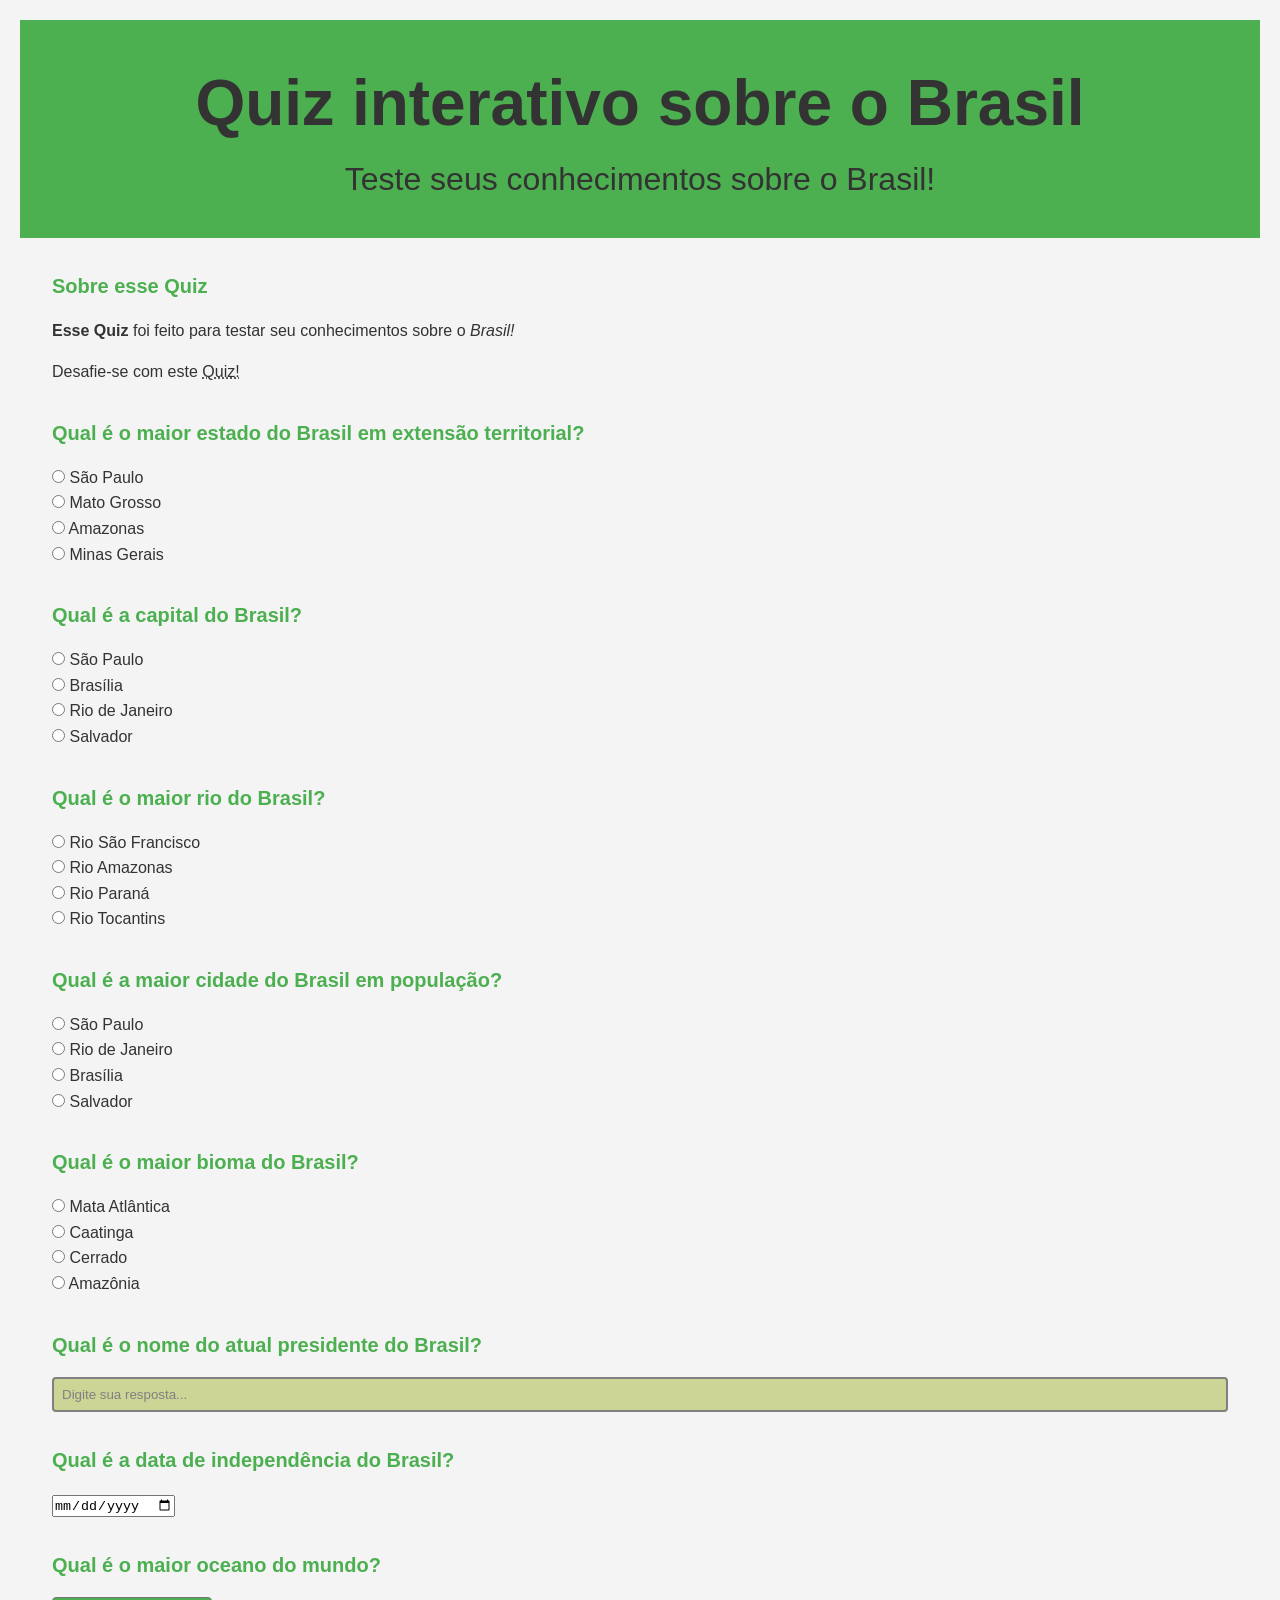
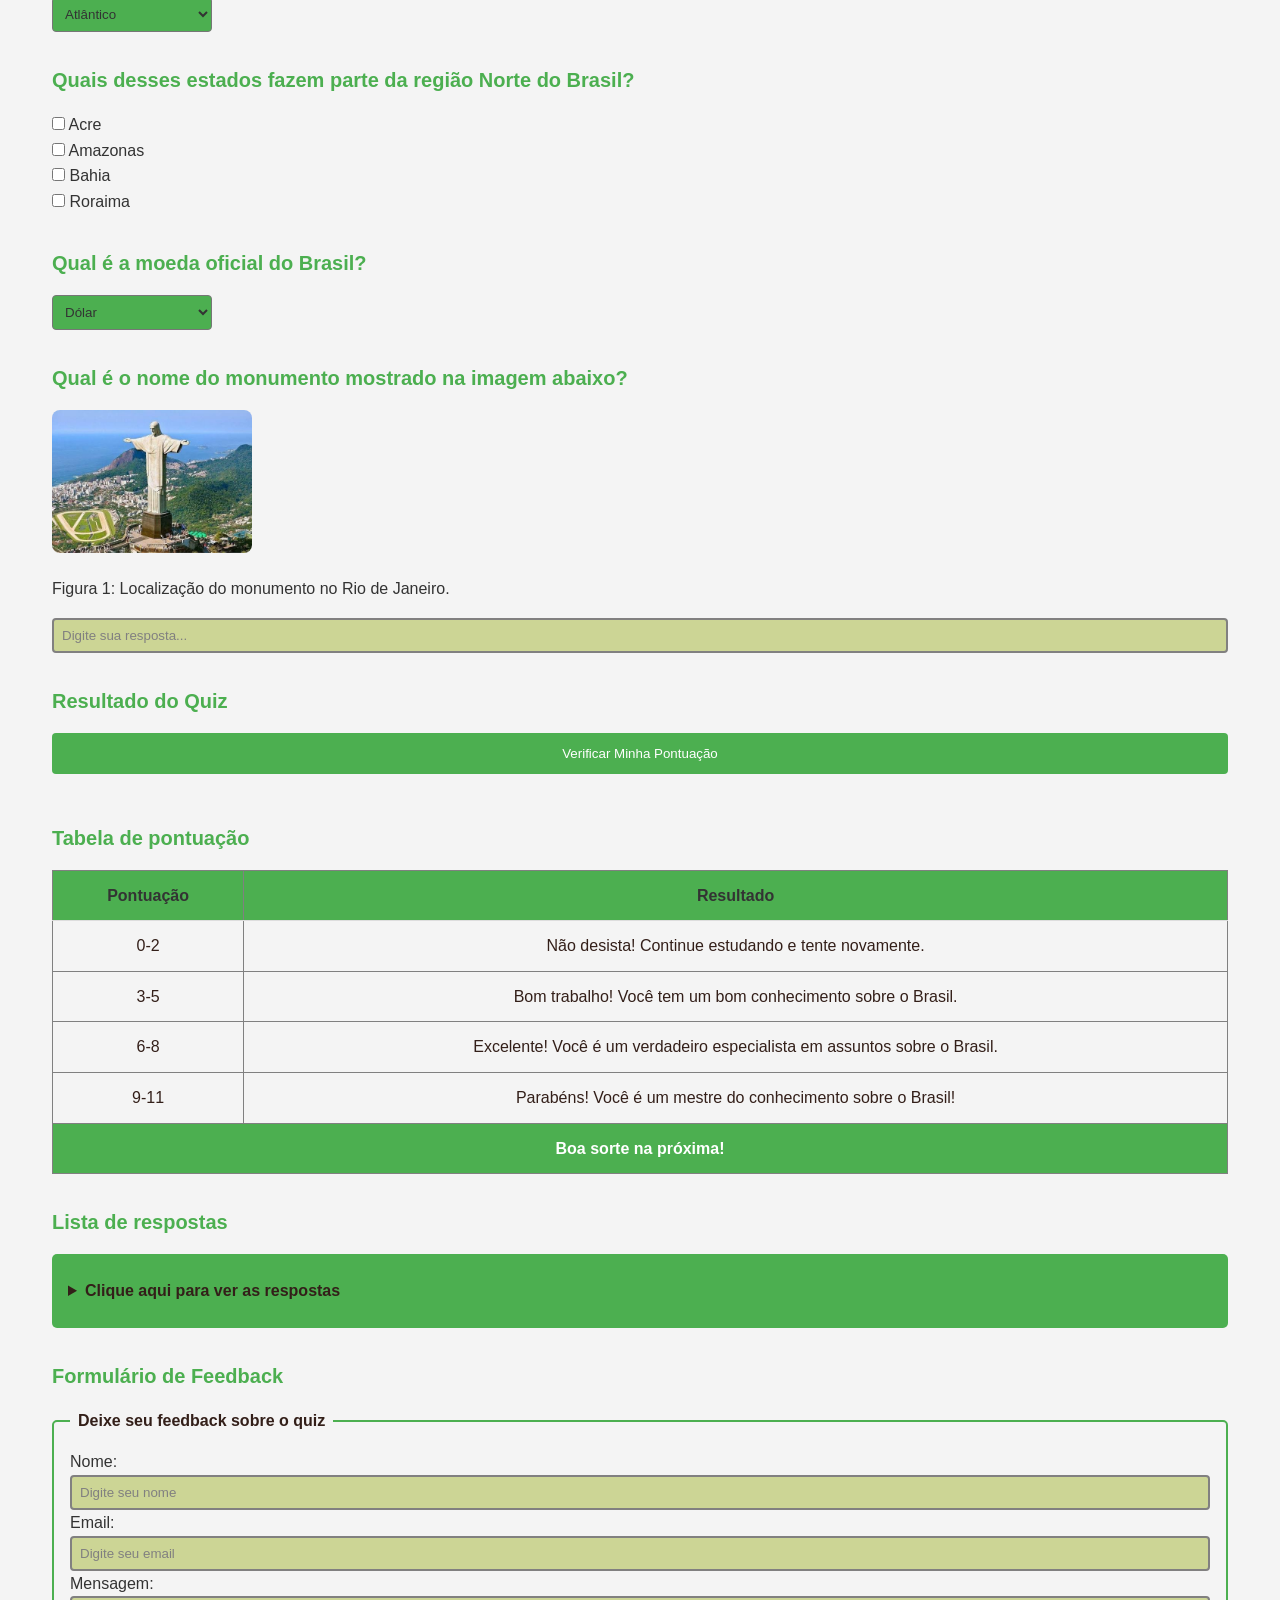
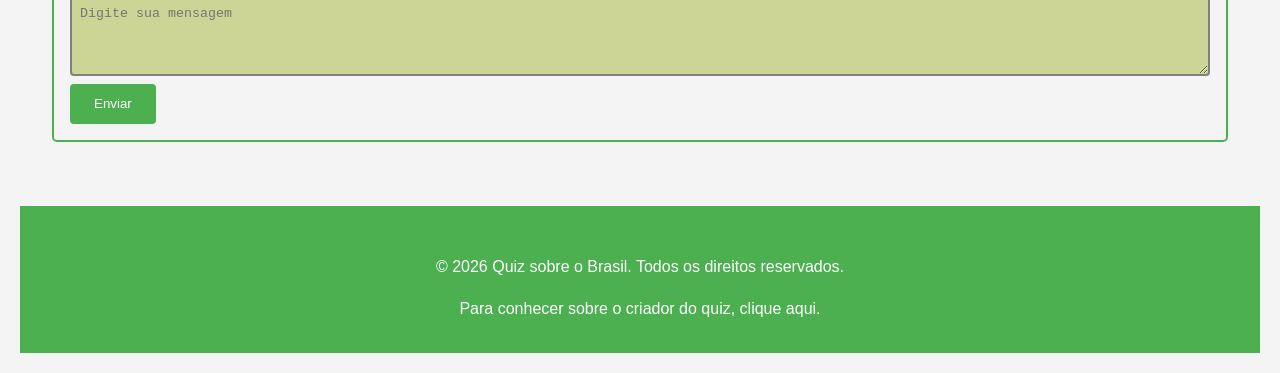
<file: index.html>
<!DOCTYPE html>
<html>
    
    <head>
        <title>Quiz sobre o brasil</title>
        <meta name="description" content="Um quiz interativo para testar seus conhecimentos">
    </head>
    <body>
        <header>
            <h1>Quiz interativo sobre o Brasil</h1>
            <p>Teste seus conhecimentos sobre o Brasil!</p>  
            <link rel="stylesheet" href="style.css">
        </header>
        <main>
            <!--Introdução-->
            <section>
                <h2>Sobre esse Quiz</h2>
                <p><strong>Esse Quiz</strong> foi feito para testar seu conhecimentos sobre o <em>Brasil!</em></p>
                <p>Desafie-se com este <abbr title="Perguntas sobre algum tema.">Quiz!</abbr></p>
            </section>
            <!--Pergunta 1: Multipla escolha-->
            <section>
                <h2>Qual é o maior estado do Brasil em extensão territorial?</h2>
                <form>
                    <input type="radio" value="São Paulo" id="p1a" name="pergunta1">
                    <label for="p1a">São Paulo</label><br>
                    <input type="radio" value="Mato Grosso" id="p2a" name="pergunta1">
                    <label for="p2a">Mato Grosso</label><br>
                    <input type="radio" value="Amazonas" id="p3a" name="pergunta1">
                    <label for="p3a">Amazonas</label><br>
                    <input type="radio" value="Minas Gerais" id="p4a" name="pergunta1">
                    <label for="p4a">Minas Gerais</label><br>
                </form>
            </section>
            <!--Pergunta 2: Multipla escolha-->
            <section>
                <h2>Qual é a capital do Brasil?</h2>
                <form>
                    <input type="radio" value="São Paulo" id="p1b" name="pergunta2">
                    <label for="p1b">São Paulo</label><br>
                    <input type="radio" value="Brasília" id="p2b" name="pergunta2">
                    <label for="p2b">Brasília</label><br>
                    <input type="radio" value="Rio de Janeiro" id="p3b" name="pergunta2">
                    <label for="p3b">Rio de Janeiro</label><br>
                    <input type="radio" value="Salvador" id="p4b" name="pergunta2">
                    <label for="p4b">Salvador</label><br>
                </form>
            </section>
            <!--Pergunta 3: Multipla escolha-->
            <section>
                <h2>Qual é o maior rio do Brasil?</h2>
                <form>
                    <input type="radio" value="Rio São Francisco" id="p1c" name="pergunta3">
                    <label for="p1c">Rio São Francisco</label><br>
                    <input type="radio" value="Rio Amazonas" id="p2c" name="pergunta3">
                    <label for="p2c">Rio Amazonas</label><br>
                    <input type="radio" value="Rio Paraná" id="p3c" name="pergunta3">
                    <label for="p3c">Rio Paraná</label><br>
                    <input type="radio" value="Rio Tocantins" id="p4c" name="pergunta3">
                    <label for="p4c">Rio Tocantins</label><br>
                </form>
            </section>
            <!--Pergunta 4: Multipla escolha-->
            <section>
                <h2>Qual é a maior cidade do Brasil em população?</h2>
                <form>
                    <input type="radio" value="São Paulo" id="p1d" name="pergunta4">
                    <label for="p1d">São Paulo</label><br>
                    <input type="radio" value="Rio de Janeiro" id="p2d" name="pergunta4">
                    <label for="p2d">Rio de Janeiro</label><br>
                    <input type="radio" value="Brasília" id="p3d" name="pergunta4">
                    <label for="p3d">Brasília</label><br>
                    <input type="radio" value="Salvador" id="p4d" name="pergunta4">
                    <label for="p4d">Salvador</label><br>
                </form>
            </section>
            <!--Pergunta 5: Multipla escolha-->
            <section>
                <h2>Qual é o maior bioma do Brasil?</h2>
                <form>
                    <input type="radio" value="Mata Atlântica" id="p1e" name="pergunta5">
                    <label for="p1e">Mata Atlântica</label><br>
                    <input type="radio" value="Caatinga" id="p2e" name="pergunta5">
                    <label for="p2e">Caatinga</label><br>
                    <input type="radio" value="Cerrado" id="p3e" name="pergunta5">
                    <label for="p3e">Cerrado</label><br>
                    <input type="radio" value="Amazônia" id="p4e" name="pergunta5">
                    <label for="p4e">Amazônia</label><br>
                </form>
            </section>
            <!--Pergunta 6: Texto-->
            <section>
                <h2>Qual é o nome do atual presidente do Brasil?</h2>
                <form>
                    <input type="text" id="p6" name="pergunta6"
                    placeholder="Digite sua resposta..."><br>
                </form>
            </section>
            <!--Pergunta 7: data-->
            <section>
                <h2>Qual é a data de independência do Brasil?</h2>
                <form>
                    <input type="date" id="p7" name="pergunta7"><br>
                </form>
            </section>
            <!--Pergunta 8: Seleção -->
            <section>
                <h2>Qual é o maior oceano do mundo?</h2>
                <form>
                    <select id="p8" name="pergunta8">
                        <option value="Atlântico">Atlântico</option>
                        <option value="Índico">Índico</option>
                        <option value="Pacífico">Pacífico</option>
                        <option value="Ártico">Ártico</option>
                    </select><br>
                </form>
            </section>
            <!--Pergunta 9: Checkbox-->
            <section>
                <h2>Quais desses estados fazem parte da região Norte do Brasil?</h2>
                <form>
                    <input type="checkbox" value="Acre" id="p1f" name="pergunta9">
                    <label for="p1f">Acre</label><br>
                    <input type="checkbox" value="Amazonas" id="p2f" name="pergunta9">
                    <label for="p2f">Amazonas</label><br>
                    <input type="checkbox" value="Bahia" id="p3f" name="pergunta9">
                    <label for="p3f">Bahia</label><br>
                    <input type="checkbox" value="Roraima" id="p4f" name="pergunta9">
                    <label for="p4f">Roraima</label><br>
                </form>
            </section>
            <!--Pergunta 10: Menu suspenso-->
            <section>
                <h2>Qual é a moeda oficial do Brasil?</h2>
                <form>
                    <select id="p10" name="pergunta10">
                        <option value="Dólar">Dólar</option>
                        <option value="Euro">Euro</option>
                        <option value="Real">Real</option>
                        <option value="Libra">Libra</option>
                    </select><br>
                </form>
            </section>
            <!--Pergunta 11: Imagem-->
            <section>
                <h2>Qual é o nome do monumento mostrado na imagem abaixo?</h2>
                <figure>
                    <img src="assets/imagem.jpg" alt="Cristo Redentor" width="200">
                </figure>Figura 1: Localização do monumento no Rio de Janeiro.<br>
                <form>
                    <input type="text" id="p11" name="pergunta11"
                    placeholder="Digite sua resposta..."><br>
                </form>    
             </section>
			<!-- Tabela de pontuação e Resultado -->
            <section>
                <h2>Resultado do Quiz</h2>
                <!-- Botão para validar as respostas -->
                <button type="button" id="btn-calcular">Verificar Minha Pontuação</button>
                
                <!-- Onde a nota e mensagem vão aparecer -->
                <div id="resultado-quiz" class="resultado-box"></div>

                <h2>Tabela de pontuação</h2>
                <table border="1">
                    <thead>
                        <tr>
                            <th>Pontuação</th>
                            <th>Resultado</th>
                        </tr>
                    </thead>  
                    <tbody>
                        <tr>
                            <td>0-2</td>
                            <td>Não desista! Continue estudando e tente novamente.</td>
                        </tr>
                        <tr>
                            <td>3-5</td>
                            <td>Bom trabalho! Você tem um bom conhecimento sobre o Brasil.</td>
                        </tr>
                        <tr>
                            <td>6-8</td>
                            <td>Excelente! Você é um verdadeiro especialista em assuntos sobre o Brasil.</td>
                        </tr>
                        <tr>
                            <td>9-11</td>
                            <td>Parabéns! Você é um mestre do conhecimento sobre o Brasil!</td>
                        </tr>
                    </tbody>
                    <tfoot>
                        <tr>
                            <td colspan="2">Boa sorte na próxima!</td>
                        </tr>
                    </tfoot>
                </table>
            </section>
            <!--Lista de Respostas-->
            <section>
                <h2>Lista de respostas</h2>
                    <details>
                        <summary>Clique aqui para ver as respostas</summary>
                        <ol>
                            <li>Amazonas</li>
                            <li>Brasília</li>
                            <li>Rio Amazonas</li>
                            <li>São Paulo</li>
                            <li>Amazônia</li>
                            <li>Lula</li>
                            <li>07/09/1822</li>
                            <li>Pacífico</li>
                            <li>Acre, Amazonas, Roraima</li>
                            <li>Real</li>
                            <li>Cristo Redentor</li>
                        </ol>
                    </details>
            </section>     
            <!--Formulario de Feedback-->
            <section>
                <h2>Formulário de Feedback</h2>
                <form>
                    <fieldset>
                        <legend>Deixe seu feedback sobre o quiz</legend>
                        <label for="nome">Nome:</label><br>
                        <input type="text" id="nome" name="nome" placeholder="Digite seu nome"><br>
                        <label for="email">Email:</label><br>
                        <input type="email" id="email" name="email" placeholder="Digite seu email"><br>
                        <label for="mensagem">Mensagem:</label><br>
                        <textarea id="mensagem" name="mensagem" rows="4" cols="50" placeholder="Digite sua mensagem"></textarea><br>
                        <button onclick="alert('Obrigado pelo seu feedback!')">Enviar</button>
                    </fieldset>
                </form>
            </section>
        </main>
        <footer>
            <p class="paragrafo-footer">&copy; 2026 Quiz sobre o Brasil. Todos os direitos reservados.</p>
            <p class="paragrafo-footer">Para conhecer sobre o criador do quiz, <a href="sobre.html">clique aqui</a>.</p>
        </footer>
		
        <script src="script.js"></script>
	</body>

</html>
</file>
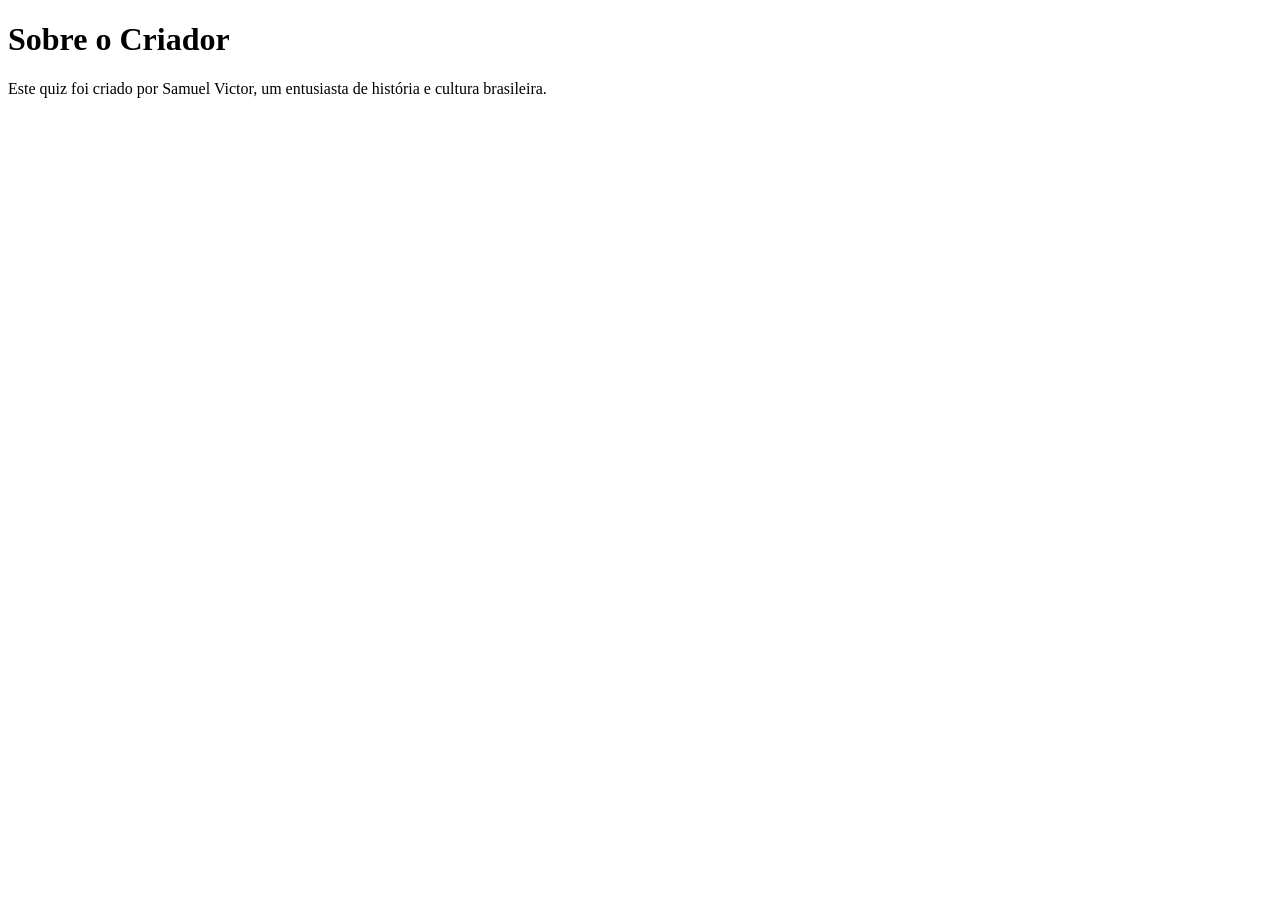
<file: sobre.html>
<!DOCTYPE html>
<html lang="pt-br">
<head>
    <meta charset="UTF-8">
    <meta name="viewport" content="width=device-width, initial-scale=1.0">
    <title>Document</title>
</head>
<body>
    <h1>Sobre o Criador</h1>
    <p>Este quiz foi criado por Samuel Victor, um entusiasta de história e cultura brasileira.</p>
</body>
</html>
</file>
<file: style.css>
* {
    margin: 0;
    padding: 0;
    box-sizing: border-box;
}

body {
    font-family: Arial, sans-serif;
    background-color: #f4f4f4;
    color: #333;
    line-height: 1.6;
    padding: 20px;
    font-weight: 400;
}

header {
    padding: 2rem;
    background-color: #4CAF50;
    text-align: center;
    font-size: 2rem;
}

main {
    padding: 2rem;
    display: flex;
    flex-direction: column;
    gap: 2rem;
}

section {
    display: flex;
    flex-direction: column;
    gap: 1rem;
}

h2 {
    font-size: 1.25rem;
    color: #4CAF50;
}

input[type="radio"], input[type="checkbox"] {
    accent-color: #4CAF50;
}

input[type="text"], input[type="email"], textarea {
    width: 100%;
    padding: 0.5rem;
    border: 2px solid #818080;
    outline: none;
    border-radius: 4px;
    background-color: #ccd595;
}

input::placeholder {
    color: #818080;
}

select{
    cursor: pointer;
    background-color: #4CAF50;
    color: #333;
    border-radius: 4px;
    width: 10rem;
    padding: 0.5rem;
}

img {   
    max-width: 100%;
    height: auto;
    border-radius: 8px;
}

table {
    width: 100%;
    border-collapse: collapse;
}

th {
    padding: 0.75rem;
    text-align: center;
    border-bottom: 1px solid #ddd;
    background-color: #4CAF50;
}

td {
    padding: 0.75rem;
    text-align: center;
    color: #331f19;
}

tfoot td {
    font-weight: bold;
    background-color: #4CAF50;
    color: #fff;
}

details {
    background-color: #4CAF50;
    padding: 1rem;
    border-radius: 5px;
}

summary {
    font-weight: bold;
    cursor: pointer;
    color: #331f19;
    margin: 0.5rem 0;
}

ol {
    margin-left: 1.5rem;
}

ol li {
    margin-bottom: 0.2rem;
}

fieldset {
    border: 2px solid #4CAF50;
    border-radius: 5px;
    padding: 1rem;
}

legend {
    font-weight: bold;
    color: #331f19;
    padding: 0 0.5rem;
}

textarea {
    background-color: #ccd595;
    outline: none;
    border-radius: 4px;
    border: 2px solid #818080;
}

button {
    background-color: #4CAF50;
    color: #fff;
    border: none;
    padding: 0.8rem 1.5rem;
    cursor: pointer;
    border-radius: 4px;
    transition: background-color 0.3s ease;
}

footer {
    background-color: #4CAF50;
    color: #fff;
    text-align: center;
    padding: 2rem;
    margin-top: 2rem;
}

.paragrafo-footer {
    text-align: center;
    margin-top: 1rem;
    color: #fff;
}

footer a {
    color: #fff;
    text-decoration: none;
}

/* ========== ESTILOS PARA RELATÓRIO DETALHADO ========== */

.relatorio-container {
    background-color: #fff;
    border-radius: 8px;
    padding: 2rem;
    margin: 2rem 0;
    box-shadow: 0 2px 8px rgba(0, 0, 0, 0.1);
}

.relatorio-container h3 {
    text-align: center;
    color: #4CAF50;
    margin-bottom: 1.5rem;
    font-size: 1.5rem;
}

.resumo-score {
    background: linear-gradient(135deg, #4CAF50 0%, #45a049 100%);
    color: white;
    padding: 1.5rem;
    border-radius: 8px;
    text-align: center;
    margin-bottom: 2rem;
}

.score-text {
    font-size: 1.3rem;
    margin: 0.5rem 0;
}

.porcentagem-text {
    font-size: 1.1rem;
    margin: 0.5rem 0;
}

.relatorio-perguntas {
    display: flex;
    flex-direction: column;
    gap: 1.2rem;
}

.item-relatorio {
    border-left: 5px solid #ddd;
    padding: 1.2rem;
    border-radius: 4px;
    background-color: #f9f9f9;
}

.item-relatorio.correto {
    border-left-color: #4CAF50;
    background-color: #f0f8f0;
}

.item-relatorio.incorreto {
    border-left-color: #ff6b6b;
    background-color: #fff0f0;
}

.numero-pergunta {
    font-size: 1.1rem;
    font-weight: bold;
    color: #333;
    margin-bottom: 0.5rem;
}

.pergunta-texto {
    color: #555;
    margin-bottom: 0.8rem;
    font-size: 0.95rem;
}

.resposta-info {
    margin-top: 0.8rem;
    font-size: 0.9rem;
}

.resposta-info p {
    margin: 0.4rem 0;
    line-height: 1.4;
}

.sua-resposta {
    color: #333;
    font-weight: 600;
    padding: 0.2rem 0.4rem;
    background-color: rgba(76, 175, 80, 0.1);
    border-radius: 3px;
}

.resposta-certa {
    color: #4CAF50;
    font-weight: 600;
    padding: 0.2rem 0.4rem;
    background-color: rgba(76, 175, 80, 0.15);
    border-radius: 3px;
}

/* Estilos para feedback instantâneo */
.feedback-instantaneo {
    padding: 0.8rem;
    border-radius: 4px;
    font-weight: bold;
    margin-top: 0.5rem;
    text-align: center;
}

.feedback-instantaneo.correto {
    background-color: #d4edda;
    color: #155724;
    border: 1px solid #c3e6cb;
}

.feedback-instantaneo.incorreto {
    background-color: #f8d7da;
    color: #721c24;
    border: 1px solid #f5c6cb;
}

.resultado-box {
    margin-top: 1rem;
}
</file>
